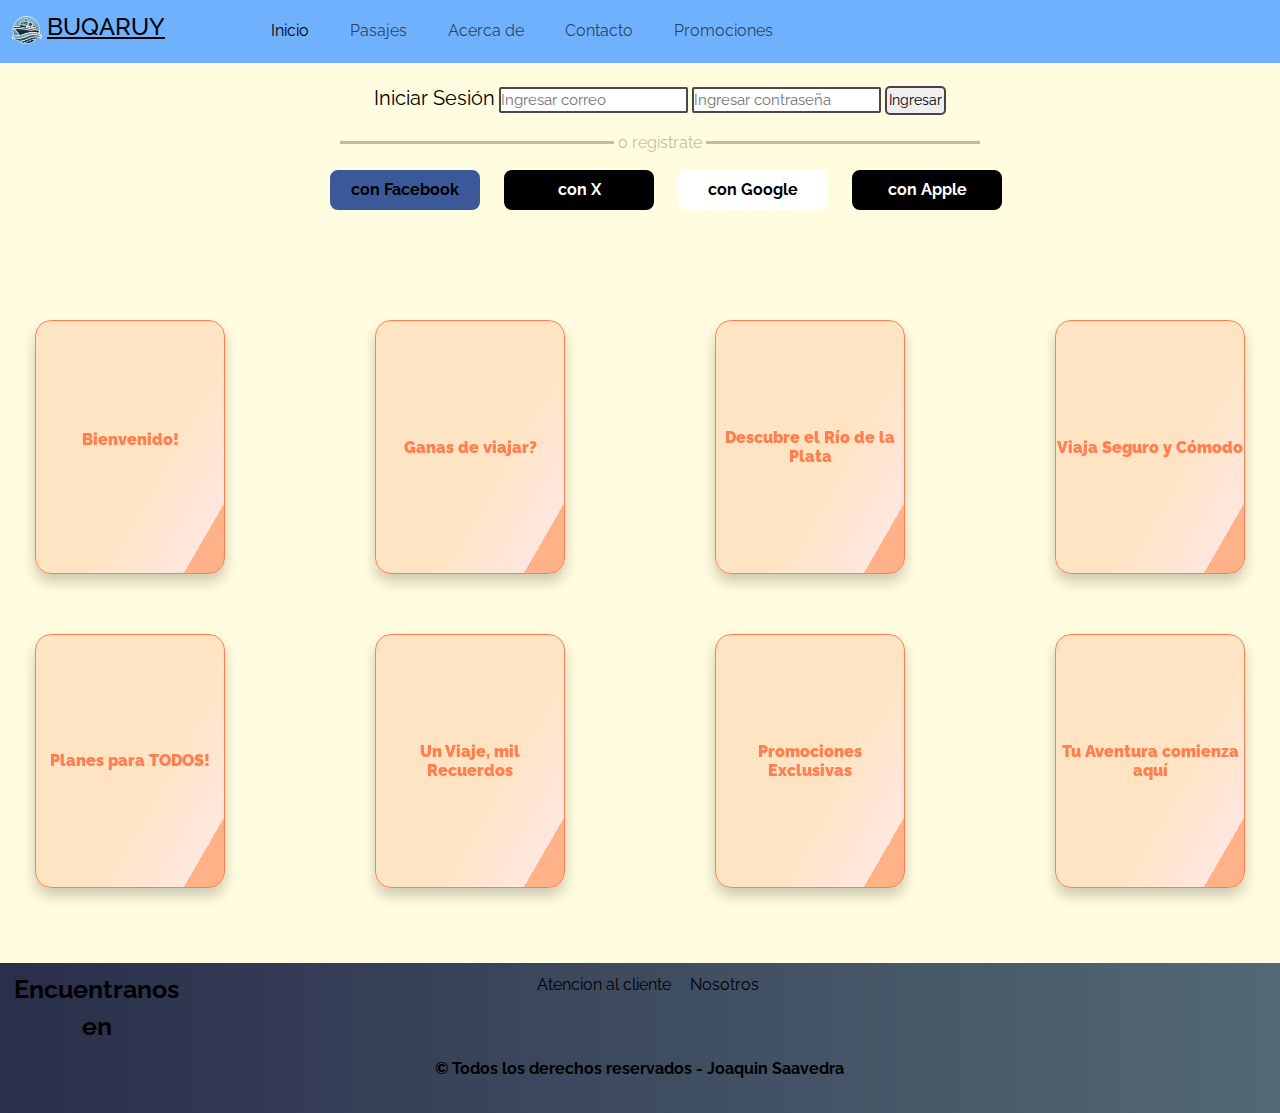
<file: index.html>
<!DOCTYPE html>
<html lang="es">

<head>
    <meta charset="UTF-8">
    <meta name="viewport" content="width=device-width, initial-scale=1.0">
    <meta name="description" content="Disfruta de tus vacaciones con BUQARUY! Pasajes a Uruguay y Argentina a un precio más que accesible!">
    <meta name="keywords" content="Argentina, Uruguay, Buques, Viajes, Pasajes, Montevideo, Colonia, Buenos Aires, Mendoza, Tigre">
    <title>Inicio</title>
    <!--    LIBRERIAS DE BOOTSTRAP CSS  -->
    <link rel="stylesheet" href="https://cdn.jsdelivr.net/npm/bootstrap@5.3.3/dist/css/bootstrap.min.css">
    <!--    LIBRERIAS DE ANIMATE.STYLE    -->
    <link rel="stylesheet" href="https://cdnjs.cloudflare.com/ajax/libs/animate.css/4.1.1/animate.min.css" />
    <!-- Icono de la página -->
    <link rel="shortcut icon" href="../icons/logo.png" type="image/x-icon">

    <!--   Librerias de font-awesome    -->
    <link rel="stylesheet" href="https://cdnjs.cloudflare.com/ajax/libs/font-awesome/6.7.1/css/all.min.css"
        integrity="sha512-5Hs3dF2AEPkpNAR7UiOHba+lRSJNeM2ECkwxUIxC1Q/FLycGTbNapWXB4tP889k5T5Ju8fs4b1P5z/iB4nMfSQ=="
        crossorigin="anonymous" referrerpolicy="no-referrer" />

    <!--  Librerias de GoogleFonts  -->
    <link rel="preconnect" href="https://fonts.googleapis.com">
    <link rel="preconnect" href="https://fonts.gstatic.com" crossorigin>
    <link href="https://fonts.googleapis.com/css2?family=Raleway:ital,wght@0,100..900;1,100..900&display=swap"
        rel="stylesheet">

    <!-- Hoja de estilo propio -->
    <link rel="stylesheet" href="css/style.css">

</head>

<body id="body">
    <header class="navbar navbar-expand-lg" id="header">
        <nav class="container-fluid">
            <a class="navbar-brand" href="index.html">
                <img src="icons/logo.png" alt="Logo Buqaruy" width="30" height="28"
                    class="d-inline-block align-text-top animate__animated animate__rollIn">
                <h1 class="titulo d-inline-block animate__animated animate__rollIn">buqaruy</h1>
            </a>
            <button class="navbar-toggler" type="button" data-bs-toggle="collapse" data-bs-target="#navbarNav"
                aria-controls="navbarNav" aria-expanded="false" aria-label="Toggle navigation">
                <span class="navbar-toggler-icon"></span>
            </button>
            <div class="collapse navbar-collapse justify-content-evenly" id="navbarNav">
                <ul class="navbar-nav">
                    <li class="nav-item d-flex justify-content-center">
                        <a class="nav-link active animate__animated animate__rollIn" aria-current="page"
                            href="index.html">Inicio</a>
                    </li>
                    <li class="nav-item d-flex justify-content-center">
                        <a class="nav-link animate__animated animate__rollIn" href="pages/pasajes.html">Pasajes</a>
                    </li>
                    <li class="nav-item d-flex justify-content-center">
                        <a class="nav-link animate__animated animate__rollIn" href="pages/acercaDe.html">Acerca de</a>
                    </li>
                    <li class="nav-item d-flex justify-content-center">
                        <a class="nav-link animate__animated animate__rollIn" href="pages/contacto.html">Contacto</a>
                    </li>
                    <li class="nav-item d-flex justify-content-center">
                        <a class="nav-link animate__animated animate__rollIn"
                            href="pages/promociones.html">Promociones</a>
                    </li>
                </ul>
            </div>
        </nav>
    </header>

    <main id="mainIndex" class="row">
        <section class="login col-sm-12 col-md-12 col-lg-12">
            <form class="login__form">
                <label for="mail" class="login__form--texto">Iniciar Sesión</label>
                <input type="email" name="mail" placeholder="Ingresar correo" class="login__form--botones">
                <input type="password" name="password" placeholder="Ingresar contraseña" class="login__form--botones">
                <input type="button" value="Ingresar" class="login__form--botones">
            </form>
            <div>
                <hr id="login__form--registrarse">
            </div>
            <nav class="login__redes">
                <ul>
                    <li><a href="https://www.facebook.com/?locale=es_LA" target="_blank"
                            class="login__redes--facebook">con Facebook</a></li>
                    <li><a href="" target="_blank" class="login__redes--x">con X</a></li>
                    <li><a href="" target="_blank" class="login__redes--google">con Google</a></li>
                    <li><a href="" target="_blank" class="login__redes--apple">con Apple</a></li>
                </ul>
            </nav>
        </section>

        
        <section class="contenedor__tarjetasPlegables">
            <section class="tarjetaPlegable">
                <article class="tarjetaPlegable__interior">
                    <div class="tarjetaPlegable__interior--frente">
                        <h2 class="tarjetaPlegable--titulo">Bienvenido!</h2>
                        <p></p>
                    </div>
                    <div class="tarjetaPlegable__interior--despalda">
                        <h2 class="tarjetaPlegable--titulo">Gracias!</h2>
                        <p>Por visitarnos, sigue navegando por nuestro sitio web en el que encontraras maravillosas
                            novedades de <strong>BUQARUY</strong>, nuestra empresa de viajes a traves del Rio Uruguay.</p>
                    </div>
                </article>
            </section>
            <section class="tarjetaPlegable">
                <article class="tarjetaPlegable__interior">
                    <div class="tarjetaPlegable__interior--frente">
                        <h2 class="tarjetaPlegable--titulo">Ganas de viajar?</h2>
                    </div>
                    <div class="tarjetaPlegable__interior--despalda">
                        <h2 class="tarjetaPlegable--titulo">No esperes más!</h2>
                        <p><strong>BUQARUY </strong> te ofrece increibles precios, tarifas super bajas y un excelente
                            servicio en todas las áreas en las cuales nos desenvolvemos.</p>
                    </div>
                </article>
            </section>

            <section class="tarjetaPlegable">
                <article class="tarjetaPlegable__interior">
                    <div class="tarjetaPlegable__interior--frente">
                        <h2 class="tarjetaPlegable--titulo">Descubre el Río de la Plata</h2>
                    </div>
                    <div class="tarjetaPlegable__interior--despalda">
                        <h2 class="tarjetaPlegable--titulo">Un paraíso entre dos países</h2>
                        <p>Explora la belleza del Río de la Plata con nuestra flota de barcos modernos y cómodos.
                            Conecta
                            Uruguay y Argentina de manera única mientras disfrutas de nuestros servicios a bordo y del
                            aire
                            fresco.</p>
                    </div>
                </article>
            </section>

            <section class="tarjetaPlegable">
                <article class="tarjetaPlegable__interior">
                    <div class="tarjetaPlegable__interior--frente">
                        <h2 class="tarjetaPlegable--titulo">Viaja Seguro y Cómodo</h2>
                    </div>
                    <div class="tarjetaPlegable__interior--despalda">
                        <h2 class="tarjetaPlegable--titulo">Confiabilidad garantizada</h2>
                        <p>Nuestros barcos están diseñados para brindarte comodidad, seguridad y puntualidad. Relájate y
                            disfruta del viaje mientras nosotros nos encargamos del resto!</p>
                    </div>
                </article>
            </section>

            <section class="tarjetaPlegable">
                <article class="tarjetaPlegable__interior">
                    <div class="tarjetaPlegable__interior--frente">
                        <h2 class="tarjetaPlegable--titulo">Planes para TODOS!</h2>
                    </div>
                    <div class="tarjetaPlegable__interior--despalda">
                        <h2 class="tarjetaPlegable--titulo">Adaptados a tus necesidades</h2>
                        <p>Ya sea que viajes por turismo, trabajo o con la familia, tenemos el plan ideal para ti.
                            Consulta
                            nuestras opciones personalizadas y viaja sin preocupaciones.</p>
                    </div>
                </article>
            </section>

            <section class="tarjetaPlegable">
                <article class="tarjetaPlegable__interior">
                    <div class="tarjetaPlegable__interior--frente">
                        <h2 class="tarjetaPlegable--titulo">Un Viaje, mil Recuerdos</h2>
                    </div>
                    <div class="tarjetaPlegable__interior--despalda">
                        <h2 class="tarjetaPlegable--titulo">Experiencias Inolvidables</h2>
                        <p>Conecta culturas y paisajes en cada travesía. Haz que cada viaje se convierta en una aventura
                            que
                            recordarás para siempre.</p>
                    </div>
                </article>
            </section>

            <section class="tarjetaPlegable">
                <article class="tarjetaPlegable__interior">
                    <div class="tarjetaPlegable__interior--frente">
                        <h2 class="tarjetaPlegable--titulo">Promociones Exclusivas</h2>
                    </div>
                    <div class="tarjetaPlegable__interior--despalda">
                        <h2 class="tarjetaPlegable--titulo">Ofertas que te encantarán!</h2>
                        <p>Aprovecha descuentos increíbles y promociones especiales para tus próximos viajes. ¡Viajar
                            nunca
                            fue tan accesible!</p>
                    </div>
                </article>
            </section>

            <section class="tarjetaPlegable">
                <article class="tarjetaPlegable__interior">
                    <div class="tarjetaPlegable__interior--frente">
                        <h2 class="tarjetaPlegable--titulo">Tu Aventura comienza aquí</h2>
                    </div>
                    <div class="tarjetaPlegable__interior--despalda">
                        <h2 class="tarjetaPlegable--titulo">¡Haz tu reserva ahora!</h2>
                        <p>No dejes para mañana la oportunidad de vivir una experiencia única. Reserva hoy mismo y
                            prepárate
                            para explorar los mejores lugares de Argentina y Uruguay!</p>
                    </div>
                </article>
            </section>
        </section>



    </main>

    <footer id="footer" class="row">
        <section class="footer__redes col-sm-12 col-md-4 col-lg-2">
            <p>Encuentranos en</p>
            <ul>
                <li><i class="fa-brands fa-facebook-f"></i></li>
                <li><i class="fa-brands fa-instagram"></i></li>
                <li><i class="fa-brands fa-x-twitter"></i></li>
            </ul>
        </section>
        <section class="footer__nav col-sm-12 col-md-4 col-lg-8">
            <nav class="footer__nav--lista">
                <ul>
                    <li><a href="pages/contacto.html">Atencion al cliente</a></li>
                    <li><a href="pages/acercaDe.html">Nosotros</a></li>
                </ul>
            </nav>
            <p class="footer__nav--texto">© Todos los derechos reservados - Joaquin Saavedra</p>
        </section>
        <section class="footer__map col-sm-12 col-md-4 col-lg-2">
            <iframe
                src="https://www.google.com/maps/embed?pb=!1m18!1m12!1m3!1d3289.1152918572257!2d-57.848433703235855!3d-34.47459940359816!2m3!1f0!2f0!3f0!3m2!1i1024!2i768!4f13.1!3m3!1m2!1s0x95a31269389e53d7%3A0xe8d0ecab440aa1aa!2sDepartamento%20de%20Colonia%2C%20Uruguay!5e0!3m2!1ses-419!2sar!4v1733328128760!5m2!1ses-419!2sar"
                width="400" height="300" style="border:0;" allowfullscreen="" loading="lazy"
                referrerpolicy="no-referrer-when-downgrade"></iframe>
        </section>
    </footer>
    <!--    LIBRERIAS DE BOOTSTRAP  JS-->
    <script src="https://cdn.jsdelivr.net/npm/bootstrap@5.3.3/dist/js/bootstrap.bundle.min.js"></script>
</body>


</html>
</file>
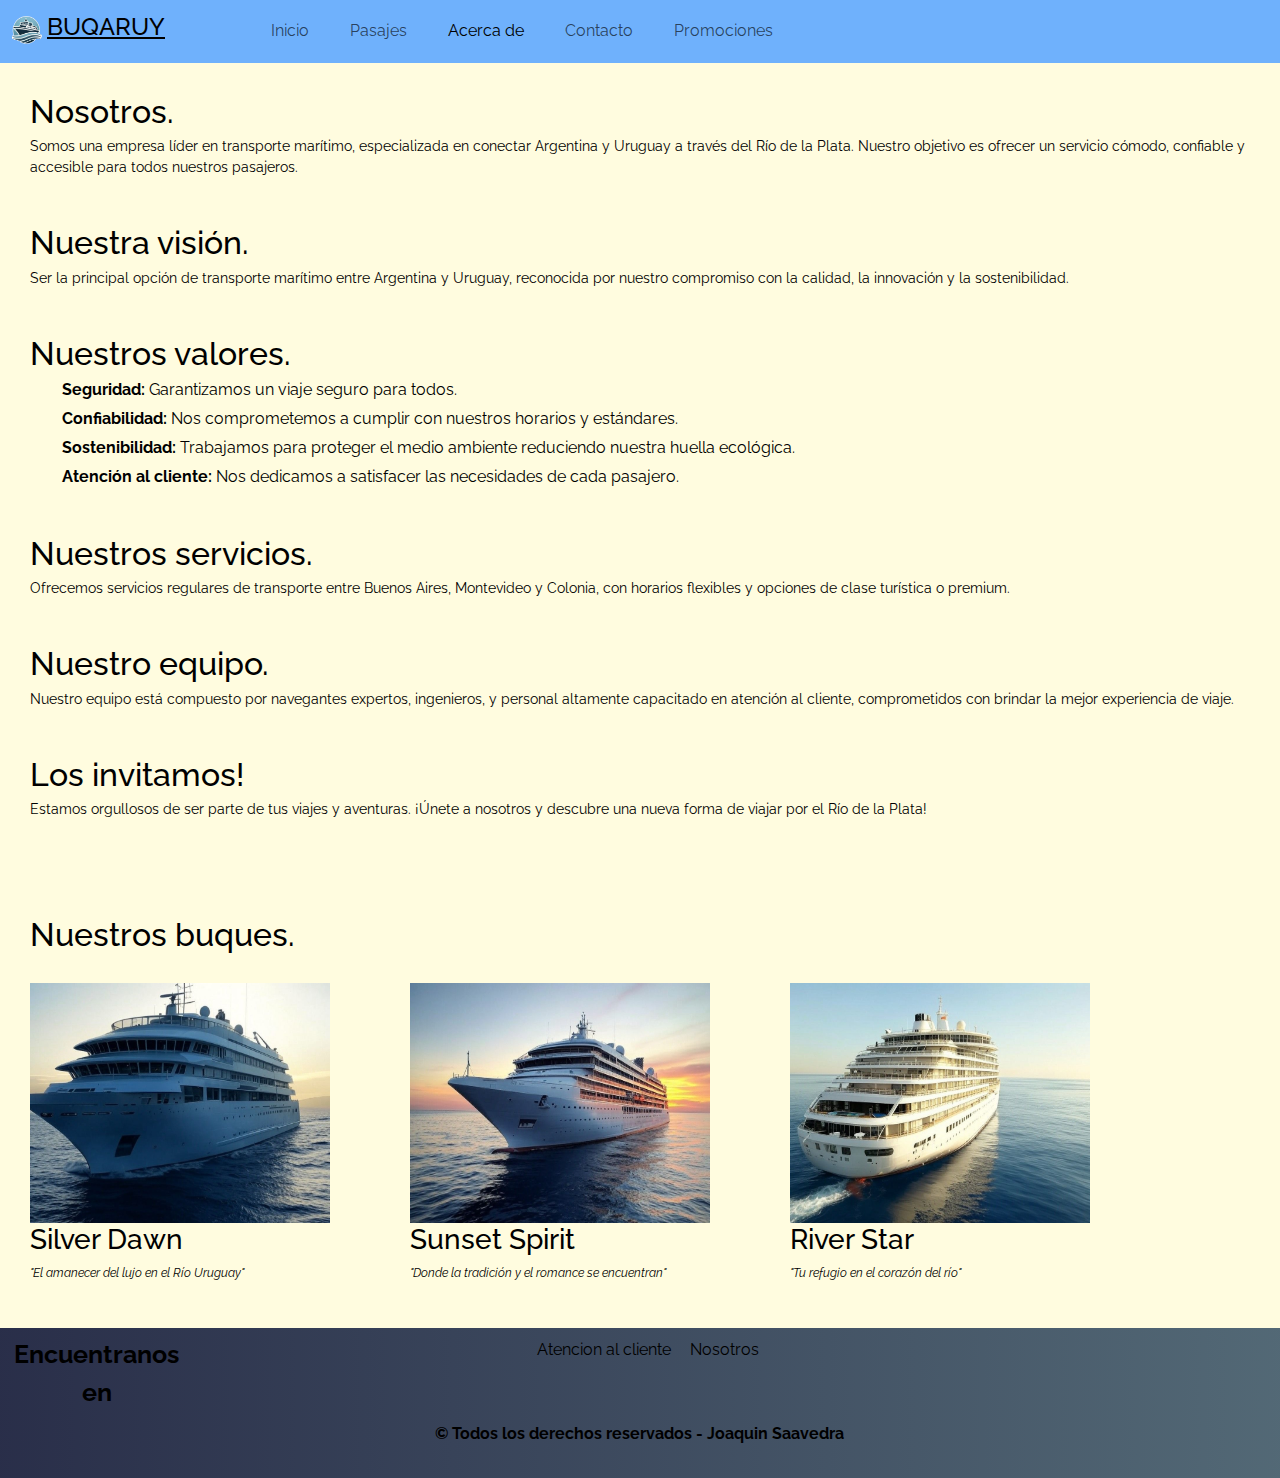
<file: pages/acercaDe.html>
<!DOCTYPE html>
<html lang="es">

<head>
    <meta charset="UTF-8">
    <meta name="viewport" content="width=device-width, initial-scale=1.0">
    <meta name="description" content="BUQARUY, tu mejor compañero de viajes, te quiere contar su Historia!">
    <meta name="keywords" content="Nosotros, Buques, Servicios, Equipo, Visión, Seguridad, Buqaruy">
    <title>Acerca de</title>
    <!--    LIBRERIAS DE BOOTSTRAP CSS  -->
    <link rel="stylesheet" href="https://cdn.jsdelivr.net/npm/bootstrap@5.3.3/dist/css/bootstrap.min.css">
    <!--    LIBRERIAS DE ANIMATE.STYLE    -->
    <link rel="stylesheet" href="https://cdnjs.cloudflare.com/ajax/libs/animate.css/4.1.1/animate.min.css" />

    <!-- Icono de la página -->
    <link rel="shortcut icon" href="../icons/logo.png" type="image/x-icon">

    <!--   Librerias de font-awesome    -->
    <link rel="stylesheet" href="https://cdnjs.cloudflare.com/ajax/libs/font-awesome/6.7.1/css/all.min.css"
        integrity="sha512-5Hs3dF2AEPkpNAR7UiOHba+lRSJNeM2ECkwxUIxC1Q/FLycGTbNapWXB4tP889k5T5Ju8fs4b1P5z/iB4nMfSQ=="
        crossorigin="anonymous" referrerpolicy="no-referrer" />

    <!--  Librerias de GoogleFonts  -->
    <link rel="preconnect" href="https://fonts.googleapis.com">
    <link rel="preconnect" href="https://fonts.gstatic.com" crossorigin>
    <link href="https://fonts.googleapis.com/css2?family=Raleway:ital,wght@0,100..900;1,100..900&display=swap"
        rel="stylesheet">

    <!-- Hoja de estilo propio -->
    <link rel="stylesheet" href="../css/style.css">
</head>

<body id="body">
    <header class="navbar navbar-expand-lg" id="header">
        <nav class="container-fluid">
            <a class="navbar-brand" href="../index.html">
                <img src="../icons/logo.png" alt="Logo Buqaruy" width="30" height="28"
                    class="d-inline-block align-text-top animate__animated animate__rollIn">
                <h1 class="titulo d-inline-block animate__animated animate__rollIn">buqaruy</h1>
            </a>
            <button class="navbar-toggler" type="button" data-bs-toggle="collapse" data-bs-target="#navbarNav"
                aria-controls="navbarNav" aria-expanded="false" aria-label="Toggle navigation">
                <span class="navbar-toggler-icon"></span>
            </button>
            <div class="collapse navbar-collapse justify-content-evenly" id="navbarNav">
                <ul class="navbar-nav">
                    <li class="nav-item d-flex justify-content-center">
                        <a class="nav-link animate__animated animate__rollIn" href="../index.html">Inicio</a>
                    </li>
                    <li class="nav-item d-flex justify-content-center">
                        <a class="nav-link animate__animated animate__rollIn" aria-current="page"
                            href="pasajes.html">Pasajes</a>
                    </li>
                    <li class="nav-item d-flex justify-content-center">
                        <a class="nav-link active animate__animated animate__rollIn" aria-current="page"
                            href="acercaDe.html">Acerca de</a>
                    </li>
                    <li class="nav-item d-flex justify-content-center">
                        <a class="nav-link animate__animated animate__rollIn" href="contacto.html">Contacto</a>
                    </li>
                    <li class="nav-item d-flex justify-content-center">
                        <a class="nav-link animate__animated animate__rollIn" href="promociones.html">Promociones</a>
                    </li>
                </ul>
            </div>
        </nav>
    </header>


    <main id="mainAcercaDe">
        <section class="mainAcercaDe__info">
            <article>
                <h2>Nosotros.</h2>
                <p>Somos una empresa líder en transporte marítimo, especializada en conectar Argentina y Uruguay a
                    través del Río de la Plata. Nuestro objetivo es ofrecer un servicio cómodo, confiable y accesible
                    para todos nuestros pasajeros.</p>
            </article>
        </section>
        <section class="mainAcercaDe__info">
            <article>
                <h2>Nuestra visión.</h2>
                <p>Ser la principal opción de transporte marítimo entre Argentina y Uruguay, reconocida por nuestro
                    compromiso con la calidad, la innovación y la sostenibilidad.</p>
            </article>
        </section>
        <section class="mainAcercaDe__info">
            <article>
                <h2>Nuestros valores.</h2>
                <ul>
                    <li><strong>Seguridad:</strong> Garantizamos un viaje seguro para todos.</li>
                    <li><strong>Confiabilidad:</strong> Nos comprometemos a cumplir con nuestros horarios y estándares.
                    </li>
                    <li><strong>Sostenibilidad:</strong> Trabajamos para proteger el medio ambiente reduciendo nuestra
                        huella ecológica.</li>
                    <li><strong>Atención al cliente:</strong> Nos dedicamos a satisfacer las necesidades de cada
                        pasajero.</li>
                </ul>
            </article>
        </section>
        <section class="mainAcercaDe__info">
            <article>
                <h2>Nuestros servicios.</h2>
                <p>Ofrecemos servicios regulares de transporte entre Buenos Aires, Montevideo y Colonia, con horarios
                    flexibles y opciones de clase turística o premium.</p>
            </article>
        </section>
        <section class="mainAcercaDe__info">
            <article>
                <h2>Nuestro equipo.</h2>
                <p>Nuestro equipo está compuesto por navegantes expertos, ingenieros, y personal altamente capacitado en
                    atención al cliente, comprometidos con brindar la mejor experiencia de viaje.</p>
            </article>
        </section>
        <section class="mainAcercaDe__info">
            <article>
                <h2>Los invitamos!</h2>
                <p>Estamos orgullosos de ser parte de tus viajes y aventuras. ¡Únete a nosotros y descubre una nueva
                    forma de viajar por el Río de la Plata!</p>
            </article>
        </section>
        <h2>Nuestros buques.</h2>
        <section class="mainAcercaDe__info--buques">
            <article>
                <img src="../images/buque1.jpg" alt="">
                <h3>Silver Dawn</h3>
                <p>"El amanecer del lujo en el Río Uruguay"</p>
            </article>
            <article>
                <img src="../images/buque2.jpg" alt="">
                <h3>Sunset Spirit</h3>
                <p>"Donde la tradición y el romance se encuentran"</p>
            </article>
            <article>
                <img src="../images/buque3.jpg" alt="">
                <h3>River Star</h3>
                <p>"Tu refugio en el corazón del río"</p>
            </article>
        </section>

    </main>


    <footer id="footer" class="row">
        <section class="footer__redes col-sm-12 col-md-4 col-lg-2">
            <p>Encuentranos en</p>
            <ul>
                <li><i class="fa-brands fa-facebook-f"></i></li>
                <li><i class="fa-brands fa-instagram"></i></li>
                <li><i class="fa-brands fa-x-twitter"></i></li>
            </ul>
        </section>
        <section class="footer__nav col-sm-12 col-md-4 col-lg-8">
            <nav class="footer__nav--lista">
                <ul>
                    <li><a href="contacto.html">Atencion al cliente</a></li>
                    <li><a href="#">Nosotros</a></li>
                </ul>
            </nav>
            <p class="footer__nav--texto">© Todos los derechos reservados - Joaquin Saavedra</p>
        </section>
        <section class="footer__map col-sm-12 col-md-4 col-lg-2">
            <iframe
                src="https://www.google.com/maps/embed?pb=!1m18!1m12!1m3!1d3289.1152918572257!2d-57.848433703235855!3d-34.47459940359816!2m3!1f0!2f0!3f0!3m2!1i1024!2i768!4f13.1!3m3!1m2!1s0x95a31269389e53d7%3A0xe8d0ecab440aa1aa!2sDepartamento%20de%20Colonia%2C%20Uruguay!5e0!3m2!1ses-419!2sar!4v1733328128760!5m2!1ses-419!2sar"
                width="400" height="300" style="border:0;" allowfullscreen="" loading="lazy"
                referrerpolicy="no-referrer-when-downgrade"></iframe>
        </section>
    </footer>
    <!--    LIBRERIAS DE BOOTSTRAP  JS-->
    <script src="https://cdn.jsdelivr.net/npm/bootstrap@5.3.3/dist/js/bootstrap.bundle.min.js"></script>
</body>


</html>
</file>
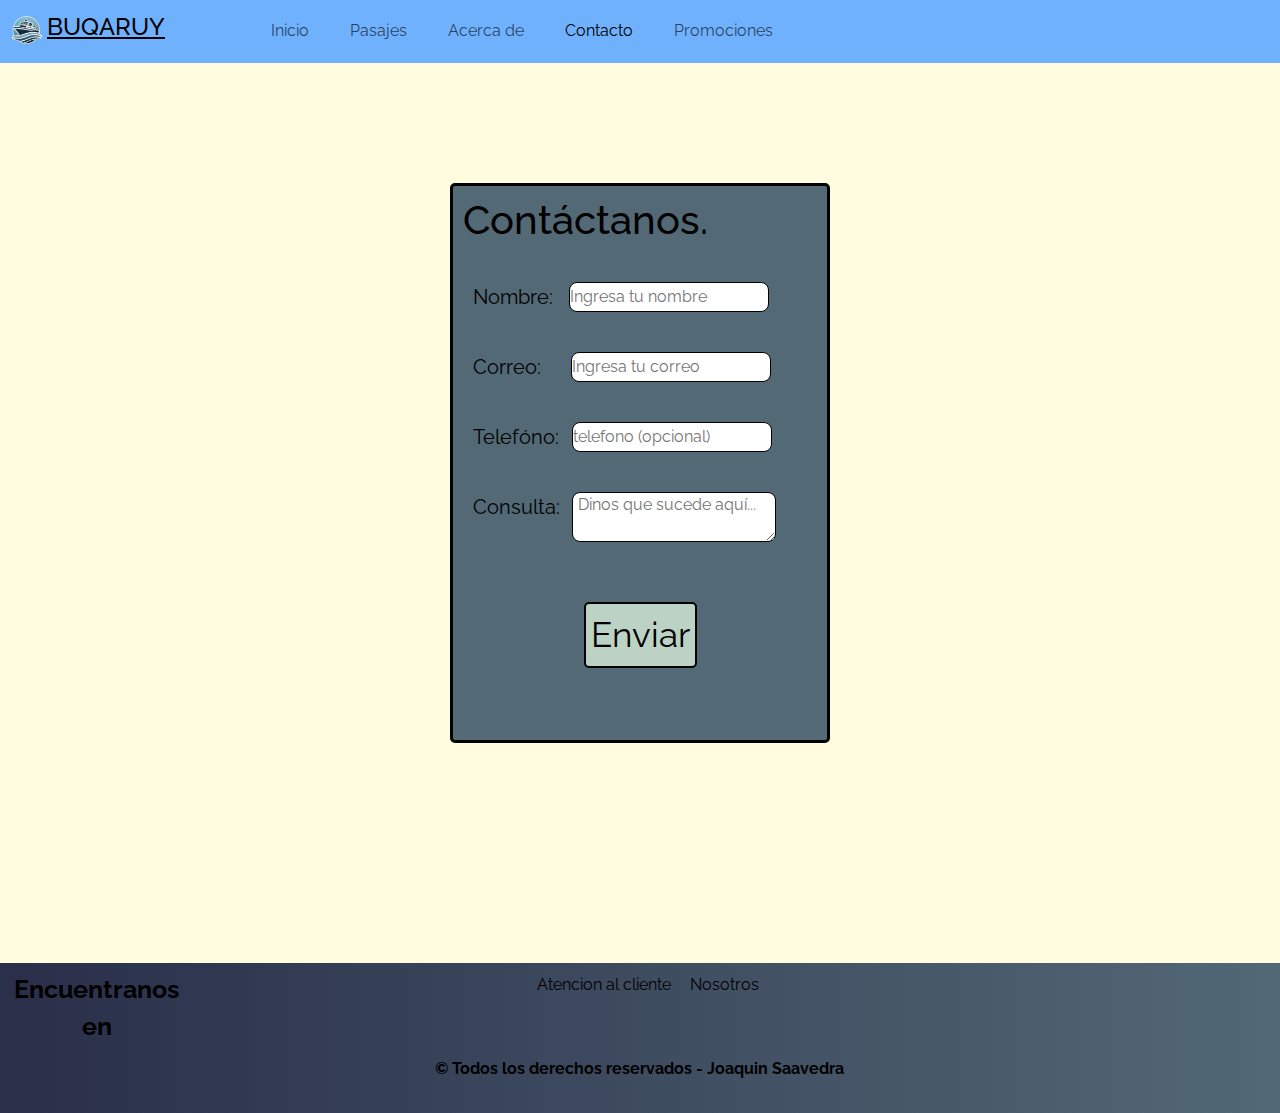
<file: pages/contacto.html>
<!DOCTYPE html>
<html lang="es">

<head>
    <meta charset="UTF-8">
    <meta name="viewport" content="width=device-width, initial-scale=1.0">
    <meta name="description"
        content="Despejá tus dudas en nuestro servicio de Atencion al Cliente de BUQARUY! Cuentanos tus inquietudes y te daremos la mejor solución!">
    <meta name="keywords" content="Cliente, Atencion al Cliente, Ayuda, Contactanos, Buqaruy">
    <title>Contacto</title>
    <!--    LIBRERIAS DE BOOTSTRAP CSS  -->
    <link rel="stylesheet" href="https://cdn.jsdelivr.net/npm/bootstrap@5.3.3/dist/css/bootstrap.min.css">
    <!--    LIBRERIAS DE ANIMATE.STYLE    -->
    <link rel="stylesheet" href="https://cdnjs.cloudflare.com/ajax/libs/animate.css/4.1.1/animate.min.css" />


    <!-- Icono de la página -->
    <link rel="shortcut icon" href="../icons/logo.png" type="image/x-icon">

    <!--   Librerias de font-awesome    -->
    <link rel="stylesheet" href="https://cdnjs.cloudflare.com/ajax/libs/font-awesome/6.7.1/css/all.min.css"
        integrity="sha512-5Hs3dF2AEPkpNAR7UiOHba+lRSJNeM2ECkwxUIxC1Q/FLycGTbNapWXB4tP889k5T5Ju8fs4b1P5z/iB4nMfSQ=="
        crossorigin="anonymous" referrerpolicy="no-referrer" />

    <!--  Librerias de GoogleFonts  -->
    <link rel="preconnect" href="https://fonts.googleapis.com">
    <link rel="preconnect" href="https://fonts.gstatic.com" crossorigin>
    <link href="https://fonts.googleapis.com/css2?family=Raleway:ital,wght@0,100..900;1,100..900&display=swap"
        rel="stylesheet">

    <!-- Hoja de estilo propio -->
    <link rel="stylesheet" href="../css/style.css">
</head>

<body id="body">
    <header class="navbar navbar-expand-lg" id="header">
        <nav class="container-fluid">
            <a class="navbar-brand" href="../index.html">
                <img src="../icons/logo.png" alt="Logo Buqaruy" width="30" height="28"
                    class="d-inline-block align-text-top animate__animated animate__rollIn">
                <h1 class="titulo d-inline-block animate__animated animate__rollIn">buqaruy</h1>
            </a>
            <button class="navbar-toggler" type="button" data-bs-toggle="collapse" data-bs-target="#navbarNav"
                aria-controls="navbarNav" aria-expanded="false" aria-label="Toggle navigation">
                <span class="navbar-toggler-icon"></span>
            </button>
            <div class="collapse navbar-collapse justify-content-evenly" id="navbarNav">
                <ul class="navbar-nav">
                    <li class="nav-item d-flex justify-content-center">
                        <a class="nav-link animate__animated animate__rollIn" href="../index.html">Inicio</a>
                    </li>
                    <li class="nav-item d-flex justify-content-center">
                        <a class="nav-link animate__animated animate__rollIn" aria-current="page"
                            href="pasajes.html">Pasajes</a>
                    </li>
                    <li class="nav-item d-flex justify-content-center">
                        <a class="nav-link animate__animated animate__rollIn" href="acercaDe.html">Acerca de</a>
                    </li>
                    <li class="nav-item d-flex justify-content-center">
                        <a class="nav-link active animate__animated animate__rollIn" aria-current="page"
                            href="contacto.html">Contacto</a>
                    </li>
                    <li class="nav-item d-flex justify-content-center">
                        <a class="nav-link animate__animated animate__rollIn" href="promociones.html">Promociones</a>
                    </li>
                </ul>
            </div>
        </nav>
    </header>

    <main id="mainContacto">
        <form class="mainContacto__formulario">
            <h2>Contáctanos.</h2>
            <div class="mainContacto__formulario--nombre contenedorDatos">
                <label for="txt--nombre">Nombre:</label>
                <input type="text" name="txt--nombre" placeholder="Ingresa tu nombre">
            </div>
            <div class="mainContacto__formulario--correo contenedorDatos">
                <label for="txt--correo">Correo:</label>
                <input type="email" name="txt--correo" placeholder="Ingresa tu correo">
            </div>
            <div class="mainContacto__formulario--telefono contenedorDatos">
                <label for="txt--telefono">Telefóno:</label>
                <input type="text" name="txt--telefono" placeholder="telefono (opcional)">
            </div>
            <div class="mainContacto__formulario--consulta contenedorDatos">
                <label for="txt--consulta">Consulta:</label>
                <textarea name="txt--consulta" placeholder="Dinos que sucede aquí..."></textarea>
            </div>
            <input type="button" value="Enviar" class="mainContacto__formulario--boton">
        </form>


    </main>

    <footer id="footer" class="row">
        <section class="footer__redes col-sm-12 col-md-4 col-lg-2">
            <p>Encuentranos en</p>
            <ul>
                <li><i class="fa-brands fa-facebook-f"></i></li>
                <li><i class="fa-brands fa-instagram"></i></li>
                <li><i class="fa-brands fa-x-twitter"></i></li>
            </ul>
        </section>
        <section class="footer__nav col-sm-12 col-md-4 col-lg-8">
            <nav class="footer__nav--lista">
                <ul>
                    <li><a href="#">Atencion al cliente</a></li>
                    <li><a href="acercaDe.html">Nosotros</a></li>
                </ul>
            </nav>
            <p class="footer__nav--texto">© Todos los derechos reservados - Joaquin Saavedra</p>
        </section>
        <section class="footer__map col-sm-12 col-md-4 col-lg-2">
            <iframe
                src="https://www.google.com/maps/embed?pb=!1m18!1m12!1m3!1d3289.1152918572257!2d-57.848433703235855!3d-34.47459940359816!2m3!1f0!2f0!3f0!3m2!1i1024!2i768!4f13.1!3m3!1m2!1s0x95a31269389e53d7%3A0xe8d0ecab440aa1aa!2sDepartamento%20de%20Colonia%2C%20Uruguay!5e0!3m2!1ses-419!2sar!4v1733328128760!5m2!1ses-419!2sar"
                width="400" height="300" style="border:0;" allowfullscreen="" loading="lazy"
                referrerpolicy="no-referrer-when-downgrade"></iframe>
        </section>
    </footer>
    <!--    LIBRERIAS DE BOOTSTRAP  JS-->
    <script src="https://cdn.jsdelivr.net/npm/bootstrap@5.3.3/dist/js/bootstrap.bundle.min.js"></script>
</body>


</html>
</file>
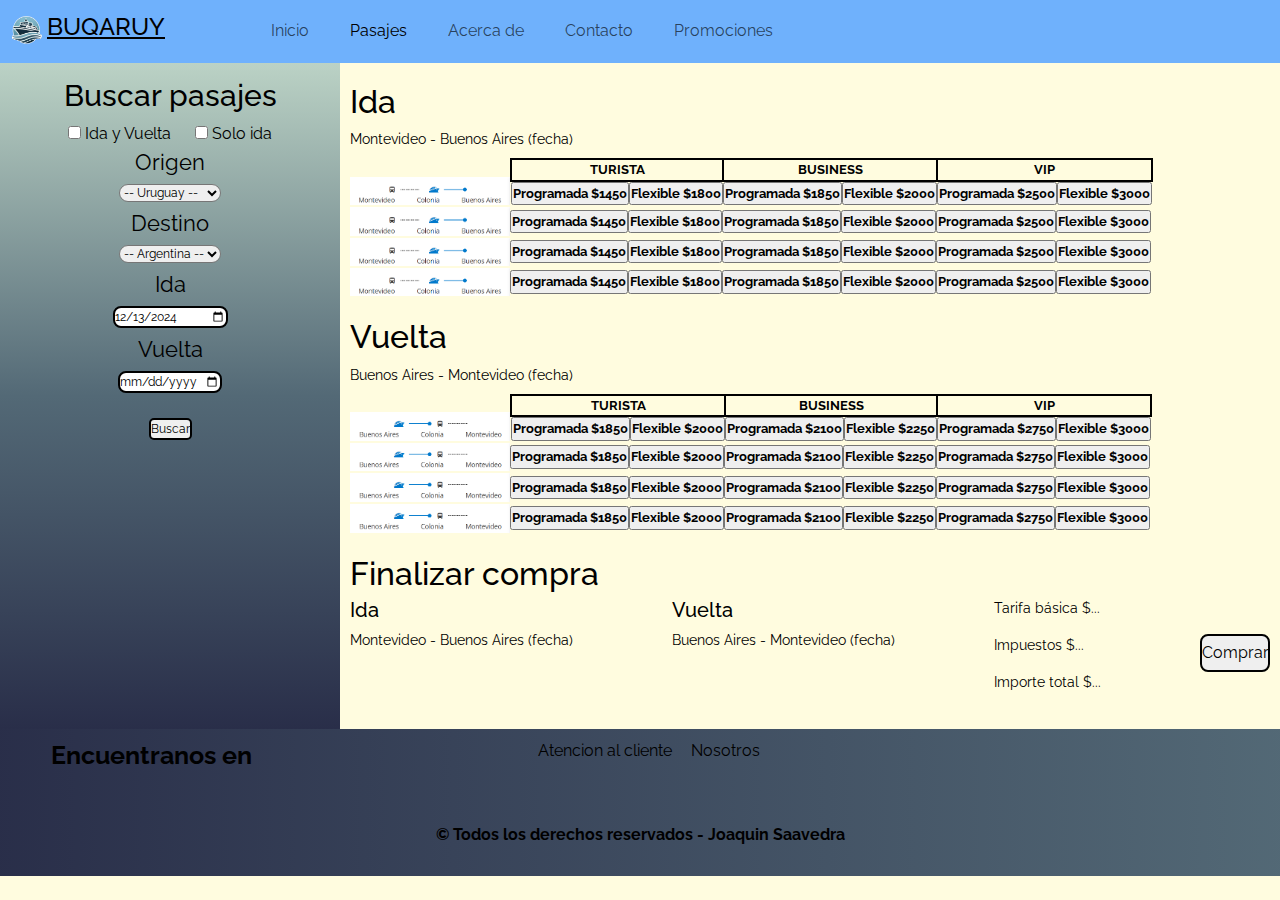
<file: pages/pasajes.html>
<!DOCTYPE html>
<html lang="es">

<head>
    <meta charset="UTF-8">
    <meta name="viewport" content="width=device-width, initial-scale=1.0">
    <meta name="description"
        content="Esta es tu oportunidad única para viajar a Uruguay y Argentina! Disfruta de una aventura en nuestros buques de lujo. Qué esperas?">
    <meta name="keywords"
        content="Pasajes, Uruguay, Argentina, Buenos Aires, Mendoza, Tigre, Buques, Montevideo, Colonia, Buqaruy">
    <title>Pasajes</title>

    <!--    LIBRERIAS DE BOOTSTRAP CSS  -->
    <link rel="stylesheet" href="https://cdn.jsdelivr.net/npm/bootstrap@5.3.3/dist/css/bootstrap.min.css">
    <!--    LIBRERIAS DE ANIMATE.STYLE    -->
    <link rel="stylesheet" href="https://cdnjs.cloudflare.com/ajax/libs/animate.css/4.1.1/animate.min.css" />

    <!-- Icono de la página -->
    <link rel="shortcut icon" href="../icons/logo.png" type="image/x-icon">

    <!--   Librerias de font-awesome    -->
    <link rel="stylesheet" href="https://cdnjs.cloudflare.com/ajax/libs/font-awesome/6.7.1/css/all.min.css"
        integrity="sha512-5Hs3dF2AEPkpNAR7UiOHba+lRSJNeM2ECkwxUIxC1Q/FLycGTbNapWXB4tP889k5T5Ju8fs4b1P5z/iB4nMfSQ=="
        crossorigin="anonymous" referrerpolicy="no-referrer" />

    <!--  Librerias de GoogleFonts  -->
    <link rel="preconnect" href="https://fonts.googleapis.com">
    <link rel="preconnect" href="https://fonts.gstatic.com" crossorigin>
    <link href="https://fonts.googleapis.com/css2?family=Raleway:ital,wght@0,100..900;1,100..900&display=swap"
        rel="stylesheet">

    <!-- Hoja de estilo propio -->
    <link rel="stylesheet" href="../css/style.css">
</head>

<body id="body" class="body__pasajes--grilla">
    <header class="navbar navbar-expand-lg" id="header">
        <nav class="container-fluid">
            <a class="navbar-brand" href="../index.html">
                <img src="../icons/logo.png" alt="Logo Buqaruy" width="30" height="28"
                    class="d-inline-block align-text-top animate__animated animate__rollIn">
                <h1 class="titulo d-inline-block animate__animated animate__rollIn">buqaruy</h1>
            </a>
            <button class="navbar-toggler" type="button" data-bs-toggle="collapse" data-bs-target="#navbarNav"
                aria-controls="navbarNav" aria-expanded="false" aria-label="Toggle navigation">
                <span class="navbar-toggler-icon"></span>
            </button>
            <div class="collapse navbar-collapse justify-content-evenly" id="navbarNav">
                <ul class="navbar-nav">
                    <li class="nav-item d-flex justify-content-center">
                        <a class="nav-link animate__animated animate__rollIn" href="../index.html">Inicio</a>
                    </li>
                    <li class="nav-item d-flex justify-content-center">
                        <a class="nav-link active animate__animated animate__rollIn" aria-current="page"
                            href="pasajes.html">Pasajes</a>
                    </li>
                    <li class="nav-item d-flex justify-content-center">
                        <a class="nav-link animate__animated animate__rollIn" href="acercaDe.html">Acerca de</a>
                    </li>
                    <li class="nav-item d-flex justify-content-center">
                        <a class="nav-link animate__animated animate__rollIn" href="contacto.html">Contacto</a>
                    </li>
                    <li class="nav-item d-flex justify-content-center">
                        <a class="nav-link animate__animated animate__rollIn" href="promociones.html">Promociones</a>
                    </li>
                </ul>
            </div>
        </nav>
    </header>

    <aside id="aside__pasajes">
        <h2>Buscar pasajes</h2>

        <div class="contenedor--checkbox">
            <div>
                <input type="checkbox">
                <label for="idaYvuelta">Ida y Vuelta</label>
            </div>
            <div>
                <input type="checkbox">
                <label for="ida">Solo ida</label>
            </div>
        </div>

        <form>
            <label for="">Origen</label>
            <select name="" id="">
                <option value="">-- Uruguay --</option>
                <option value="montevideo">Montevideo</option>
                <option value="colonia">Colonia</option>
                <option value=""> </option>
                <option value="">-- Argentina --</option>
                <option value="buenosAires">Buenos Aires</option>
                <option value="tigre">Tigre</option>
                <option value="mendoza">Mendoza</option>
            </select>
            <label for="">Destino</label>
            <select name="" id="">
                <option value="">-- Argentina --</option>
                <option value="buenosAires">Buenos Aires</option>
                <option value="tigre">Tigre</option>
                <option value="mendoza">Mendoza</option>
                <option value=""> </option>
                <option value="">-- Uruguay --</option>
                <option value="montevideo">Montevideo</option>
                <option value="colonia">Colonia</option>
            </select>
            <label for="">Ida</label>
            <input type="date" name="" id="" value="2024-12-13" min="2024-12-13">
            <label for="">Vuelta</label>
            <input type="date" name="" id="" max="2025-12-31">
            <input type="button" value="Buscar">
        </form>


    </aside>
    <main id="main__pasajes">

        <section class="seccion__pasajes">
            <h2>Ida</h2>
            <p>Montevideo - Buenos Aires (fecha)</p>
            <article>
                <img class="align-self-end" src="../images/tramo__mont-baires.png"
                    alt="tramo montevideo - buenos aires">
                <table>
                    <tr>
                        <th colspan="2" class="text-center text-uppercase">turista <i
                                class="fa-solid fa-circle-info fa-xs animate__animated animate__wobble"
                                style="color: #000000;"></i></th>
                        <th colspan="2" class="text-center text-uppercase">business <i
                                class="fa-solid fa-circle-info fa-xs animate__animated animate__wobble"
                                style="color: #000000;"></i></th>
                        <th colspan="2" class="text-center text-uppercase">vip <i
                                class="fa-solid fa-circle-info fa-xs animate__animated animate__wobble"
                                style="color: #000000;"></i></th>
                    </tr>
                    <tr>
                        <td><input type="button" value="Programada $1450"></td>
                        <td><input type="button" value="Flexible $1800"></td>
                        <td><input type="button" value="Programada $1850"></td>
                        <td><input type="button" value="Flexible $2000"></td>
                        <td><input type="button" value="Programada $2500"></td>
                        <td><input type="button" value="Flexible $3000"></td>
                    </tr>
                </table>
            </article>
            <article>
                <img src="../images/tramo__mont-baires.png" alt="tramo montevideo - buenos aires">
                <table>
                    <tr>
                        <td><input type="button" value="Programada $1450"></td>
                        <td><input type="button" value="Flexible $1800"></td>
                        <td><input type="button" value="Programada $1850"></td>
                        <td><input type="button" value="Flexible $2000"></td>
                        <td><input type="button" value="Programada $2500"></td>
                        <td><input type="button" value="Flexible $3000"></td>
                    </tr>
                </table>
            </article>
            <article>
                <img src="../images/tramo__mont-baires.png" alt="tramo montevideo - buenos aires">
                <table>
                    <tr>
                        <td><input type="button" value="Programada $1450"></td>
                        <td><input type="button" value="Flexible $1800"></td>
                        <td><input type="button" value="Programada $1850"></td>
                        <td><input type="button" value="Flexible $2000"></td>
                        <td><input type="button" value="Programada $2500"></td>
                        <td><input type="button" value="Flexible $3000"></td>
                    </tr>
                </table>
            </article>
            <article>
                <img src="../images/tramo__mont-baires.png" alt="tramo montevideo - buenos aires">
                <table>
                    <tr>
                        <td><input type="button" value="Programada $1450"></td>
                        <td><input type="button" value="Flexible $1800"></td>
                        <td><input type="button" value="Programada $1850"></td>
                        <td><input type="button" value="Flexible $2000"></td>
                        <td><input type="button" value="Programada $2500"></td>
                        <td><input type="button" value="Flexible $3000"></td>
                    </tr>
                </table>
            </article>
        </section>
        <section class="seccion__pasajes">
            <h2>Vuelta</h2>
            <p>Buenos Aires - Montevideo (fecha)</p>
            <article>
                <img class="align-self-end" src="../images/tramo__baires-mont.png" alt="">
                <table>
                    <tr>
                        <th colspan="2" class="text-center text-uppercase">turista <i
                                class="fa-solid fa-circle-info fa-xs animate__animated animate__wobble"
                                style="color: #000000;"></i></th>
                        <th colspan="2" class="text-center text-uppercase">business <i
                                class="fa-solid fa-circle-info fa-xs animate__animated animate__wobble"
                                style="color: #000000;"></i></th>
                        <th colspan="2" class="text-center text-uppercase">vip <i
                                class="fa-solid fa-circle-info fa-xs animate__animated animate__wobble"
                                style="color: #000000;"></i></th>
                    </tr>
                    <tr>
                        <td><input type="button" value="Programada $1850"></td>
                        <td><input type="button" value="Flexible $2000"></td>
                        <td><input type="button" value="Programada $2100"></td>
                        <td><input type="button" value="Flexible $2250"></td>
                        <td><input type="button" value="Programada $2750"></td>
                        <td><input type="button" value="Flexible $3000"></td>
                    </tr>
                </table>
            </article>
            <article>
                <img src="../images/tramo__baires-mont.png" alt="">
                <table>
                    <tr>
                        <td><input type="button" value="Programada $1850"></td>
                        <td><input type="button" value="Flexible $2000"></td>
                        <td><input type="button" value="Programada $2100"></td>
                        <td><input type="button" value="Flexible $2250"></td>
                        <td><input type="button" value="Programada $2750"></td>
                        <td><input type="button" value="Flexible $3000"></td>
                    </tr>
                </table>
            </article>
            <article>
                <img src="../images/tramo__baires-mont.png" alt="">
                <table>
                    <tr>
                        <td><input type="button" value="Programada $1850"></td>
                        <td><input type="button" value="Flexible $2000"></td>
                        <td><input type="button" value="Programada $2100"></td>
                        <td><input type="button" value="Flexible $2250"></td>
                        <td><input type="button" value="Programada $2750"></td>
                        <td><input type="button" value="Flexible $3000"></td>
                    </tr>
                </table>
            </article>
            <article>
                <img src="../images/tramo__baires-mont.png" alt="">
                <table>
                    <tr>
                        <td><input type="button" value="Programada $1850"></td>
                        <td><input type="button" value="Flexible $2000"></td>
                        <td><input type="button" value="Programada $2100"></td>
                        <td><input type="button" value="Flexible $2250"></td>
                        <td><input type="button" value="Programada $2750"></td>
                        <td><input type="button" value="Flexible $3000"></td>
                    </tr>
                </table>
            </article>
        </section>
        <h2>Finalizar compra</h2>
        <section class="seccion__pasajes--compra col-sm-12 col-md-12 col-lg-12">
            <div>
                <h3>Ida</h3>
                <p>Montevideo - Buenos Aires (fecha)</p>
            </div>
            <div>
                <h3>Vuelta</h3>
                <p>Buenos Aires - Montevideo (fecha)</p>
            </div>
            <div>
                <p>Tarifa básica $...</p>
                <p>Impuestos $...</p>
                <p>Importe total $...</p>
            </div>
            <input type="button" value="Comprar">
        </section>




    </main>


    <footer id="footer" class="row">
        <section class="footer__redes col-sm-12 col-md-4 col-lg-3">
            <p>Encuentranos en</p>
            <ul>
                <li><i class="fa-brands fa-facebook-f"></i></li>
                <li><i class="fa-brands fa-instagram"></i></li>
                <li><i class="fa-brands fa-x-twitter"></i></li>
            </ul>
        </section>
        <section class="footer__nav col-sm-12 col-md-4 col-lg-6">
            <nav class="footer__nav--lista">
                <ul>
                    <li><a href="contacto.html">Atencion al cliente</a></li>
                    <li><a href="acercaDe.html">Nosotros</a></li>
                </ul>
            </nav>
            <p class="footer__nav--texto">© Todos los derechos reservados - Joaquin Saavedra</p>
        </section>
        <section class="footer__map col-sm-12 col-md-4 col-lg-3">
            <iframe
                src="https://www.google.com/maps/embed?pb=!1m18!1m12!1m3!1d3289.1152918572257!2d-57.848433703235855!3d-34.47459940359816!2m3!1f0!2f0!3f0!3m2!1i1024!2i768!4f13.1!3m3!1m2!1s0x95a31269389e53d7%3A0xe8d0ecab440aa1aa!2sDepartamento%20de%20Colonia%2C%20Uruguay!5e0!3m2!1ses-419!2sar!4v1733328128760!5m2!1ses-419!2sar"
                width="400" height="300" style="border:0;" allowfullscreen="" loading="lazy"
                referrerpolicy="no-referrer-when-downgrade"></iframe>
        </section>
    </footer>
    <!--    LIBRERIAS DE BOOTSTRAP  JS-->
    <script src="https://cdn.jsdelivr.net/npm/bootstrap@5.3.3/dist/js/bootstrap.bundle.min.js"></script>
</body>


</html>
</file>
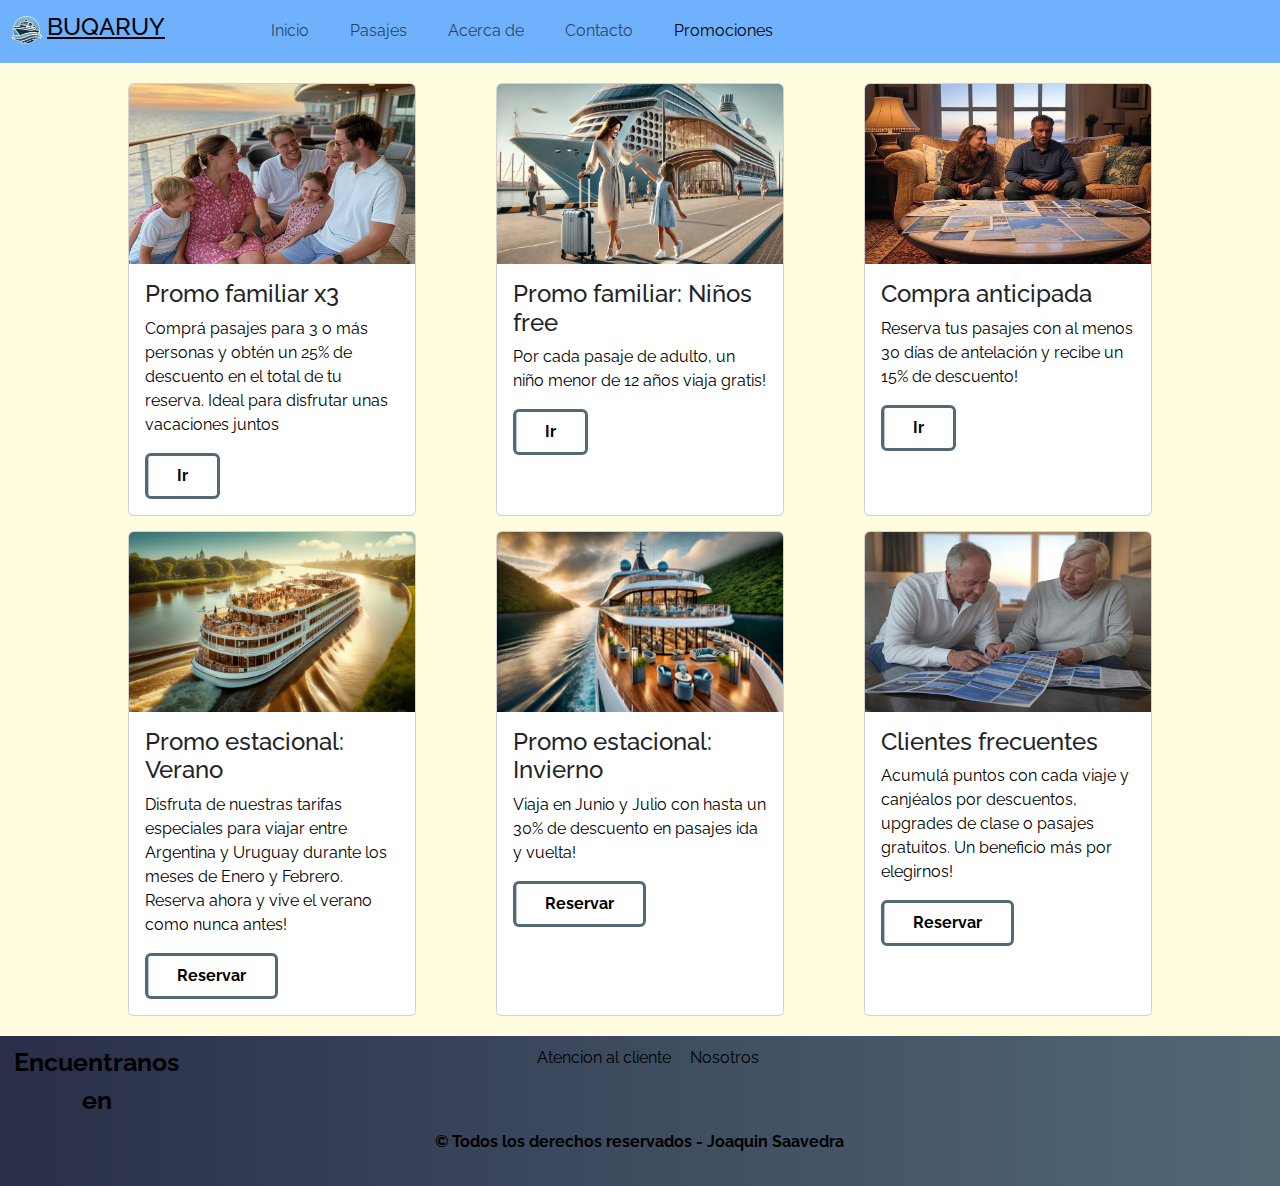
<file: pages/promociones.html>
<!DOCTYPE html>
<html lang="es">

<head>
  <meta charset="UTF-8">
  <meta name="viewport" content="width=device-width, initial-scale=1.0">
  <meta name="description" content="Aquí en BUQARUY tenemos las mejores promociones para vos y tu familia!">
  <meta name="keywords" content="Promos, Ofertas, Descuentos, Pasajes, Buqaruy">
  <title>Promociones</title>
  <!--    LIBRERIAS BOOTSTRAP     -->
  <link rel="stylesheet" href="https://cdn.jsdelivr.net/npm/bootstrap@5.3.3/dist/css/bootstrap.min.css">
  <!--    LIBRERIAS DE ANIMATE.STYLE    -->
  <link rel="stylesheet" href="https://cdnjs.cloudflare.com/ajax/libs/animate.css/4.1.1/animate.min.css" />
  <!-- Icono de la página -->
  <link rel="shortcut icon" href="../icons/logo.png" type="image/x-icon">

  <!--   Librerias de font-awesome    -->
  <link rel="stylesheet" href="https://cdnjs.cloudflare.com/ajax/libs/font-awesome/6.7.1/css/all.min.css"
    integrity="sha512-5Hs3dF2AEPkpNAR7UiOHba+lRSJNeM2ECkwxUIxC1Q/FLycGTbNapWXB4tP889k5T5Ju8fs4b1P5z/iB4nMfSQ=="
    crossorigin="anonymous" referrerpolicy="no-referrer" />

  <!--  Librerias de GoogleFonts  -->
  <link rel="preconnect" href="https://fonts.googleapis.com">
  <link rel="preconnect" href="https://fonts.gstatic.com" crossorigin>
  <link href="https://fonts.googleapis.com/css2?family=Raleway:ital,wght@0,100..900;1,100..900&display=swap"
    rel="stylesheet">

  <!-- Hoja de estilo propio -->
  <link rel="stylesheet" href="../css/style.css">
</head>

<body id="body">
  <header class="navbar navbar-expand-lg" id="header">
    <nav class="container-fluid">
      <a class="navbar-brand" href="../index.html">
        <img src="../icons/logo.png" alt="Logo Buqaruy" width="30" height="28"
          class="d-inline-block align-text-top animate__animated animate__rollIn">
        <h1 class="titulo d-inline-block animate__animated animate__rollIn">buqaruy</h1>
      </a>
      <button class="navbar-toggler" type="button" data-bs-toggle="collapse" data-bs-target="#navbarNav"
        aria-controls="navbarNav" aria-expanded="false" aria-label="Toggle navigation">
        <span class="navbar-toggler-icon"></span>
      </button>
      <div class="collapse navbar-collapse justify-content-evenly" id="navbarNav">
        <ul class="navbar-nav">
          <li class="nav-item d-flex justify-content-center">
            <a class="nav-link animate__animated animate__rollIn" href="../index.html">Inicio</a>
          </li>
          <li class="nav-item d-flex justify-content-center">
            <a class="nav-link animate__animated animate__rollIn" aria-current="page" href="pasajes.html">Pasajes</a>
          </li>
          <li class="nav-item d-flex justify-content-center">
            <a class="nav-link animate__animated animate__rollIn" href="acercaDe.html">Acerca de</a>
          </li>
          <li class="nav-item d-flex justify-content-center">
            <a class="nav-link animate__animated animate__rollIn" href="contacto.html">Contacto</a>
          </li>
          <li class="nav-item d-flex justify-content-center">
            <a class="nav-link active animate__animated animate__rollIn" aria-current="page"
              href="promociones.html">Promociones</a>
          </li>
        </ul>
      </div>
    </nav>
  </header>

  <main id="main__promociones">
    <section class="promociones">
      <section class="card" style="width: 18rem;">
        <img src="../images/familiar.jpg" class="card-img-top"
          alt="foto de una familia disfrutando del viaje en Buqaruy">
        <article class="card-body">
          <h4>Promo familiar x3</h4>
          <p>Comprá pasajes para 3 o más personas y obtén un 25% de descuento en el total de tu reserva. Ideal para
            disfrutar unas vacaciones juntos</p>
          <a href="pasajes.html" class="btn btn-primary">Ir</a>
        </article>
      </section>

      <section class="card" style="width: 18rem;">
        <img src="../images/niñosFree.webp" class="card-img-top"
          alt="foto de una familia disfrutando del viaje en Buqaruy">
        <article class="card-body">
          <h4>Promo familiar: Niños free</h4>
          <p>Por cada pasaje de adulto, un niño menor de 12 años viaja gratis!</p>
          <a href="pasajes.html" class="btn btn-primary">Ir</a>
        </article>
      </section>

      <section class="card" style="width: 18rem;">
        <img src="../images/anticipado.jpg" class="card-img-top"
          alt="foto de una familia organizando un viaje anticipado">
        <article class="card-body">
          <h4>Compra anticipada</h4>
          <p>Reserva tus pasajes con al menos 30 días de antelación y recibe un 15% de descuento!</p>
          <a href="pasajes.html" class="btn btn-primary">Ir</a>
        </article>
      </section>

      <section class="card" style="width: 18rem;">
        <img src="../images/promoVerano.png" class="card-img-top"
          alt="foto de uno de los buques de buqaruy atravesando la ciudad en un día caluroso">
        <article class="card-body">
          <h4>Promo estacional: Verano</h4>
          <p>Disfruta de nuestras tarifas especiales para viajar entre Argentina y Uruguay durante los meses de Enero y
            Febrero. Reserva ahora y vive el verano como nunca antes!</p>
          <a href="pasajes.html" class="btn btn-primary">Reservar</a>
        </article>
      </section>

      <section class="card" style="width: 18rem;">
        <img src="../images/promoInvierno.png" class="card-img-top"
          alt="foto de uno de los buques de buqaruy atravesando el Rio de la Plata en una tarde nublada">
        <article class="card-body">
          <h4>Promo estacional: Invierno</h4>
          <p>Viaja en Junio y Julio con hasta un 30% de descuento en pasajes ida y vuelta!</p>
          <a href="pasajes.html" class="btn btn-primary">Reservar</a>
        </article>
      </section>

      <section class="card" style="width: 18rem;">
        <img src="../images/clientesFrecuentes.jpg" class="card-img-top"
          alt="Foto de una familia feliz planeando uno de sus tantos viajes por Buqaruy">
        <article class="card-body">
          <h4>Clientes frecuentes</h4>
          <p>Acumulá puntos con cada viaje y canjéalos por descuentos, upgrades de clase o pasajes gratuitos. Un
            beneficio
            más por elegirnos!</p>
          <a href="pasajes.html" class="btn btn-primary">Reservar</a>
        </article>
      </section>

    </section>
  </main>


  <footer id="footer" class="row">
    <section class="footer__redes col-sm-12 col-md-4 col-lg-2">
      <p>Encuentranos en</p>
      <ul>
        <li><i class="fa-brands fa-facebook-f"></i></li>
        <li><i class="fa-brands fa-instagram"></i></li>
        <li><i class="fa-brands fa-x-twitter"></i></li>
      </ul>
    </section>
    <section class="footer__nav col-sm-12 col-md-4 col-lg-8">
      <nav class="footer__nav--lista">
        <ul>
          <li><a href="contacto.html">Atencion al cliente</a></li>
          <li><a href="acercaDe.html">Nosotros</a></li>
        </ul>
      </nav>
      <p class="footer__nav--texto">© Todos los derechos reservados - Joaquin Saavedra</p>
    </section>
    <section class="footer__map col-sm-12 col-md-4 col-lg-2">
      <iframe
        src="https://www.google.com/maps/embed?pb=!1m18!1m12!1m3!1d3289.1152918572257!2d-57.848433703235855!3d-34.47459940359816!2m3!1f0!2f0!3f0!3m2!1i1024!2i768!4f13.1!3m3!1m2!1s0x95a31269389e53d7%3A0xe8d0ecab440aa1aa!2sDepartamento%20de%20Colonia%2C%20Uruguay!5e0!3m2!1ses-419!2sar!4v1733328128760!5m2!1ses-419!2sar"
        width="400" height="300" style="border:0;" allowfullscreen="" loading="lazy"
        referrerpolicy="no-referrer-when-downgrade"></iframe>
    </section>
  </footer>
  <script src="https://cdn.jsdelivr.net/npm/bootstrap@5.3.3/dist/js/bootstrap.bundle.min.js"></script>
</body>


</html>
</file>
<file: css/style.css>
/*  RESETEOS Y PERSONALIZACIONES*/
* {
  margin: 0;
  padding: 0;
  font-family: "Raleway";
  color: black;
}

li {
  list-style: none;
}

a {
  text-decoration: none;
}

table {
  max-width: 100%;
  overflow-x: auto;
}

/*ESTILO BODY*/
#body {
  background-color: #FFFCDF;
  overflow-x: hidden;
}

/*ESTILOS HEADER*/
#header {
  grid-area: header;
  background-color: #6FB1FC;
}

.titulo {
  text-transform: uppercase;
  font-size: larger;
  text-decoration: underline;
}

.navbar-nav {
  margin-right: 380px;
}

.nav-item {
  padding-right: 25px;
}

.nav-item:hover {
  text-decoration: underline;
}

/*ESTILOS MAIN DEL INDEX*/
#mainIndex {
  min-height: 100vh;
  text-align: center;
  margin-bottom: auto;
}

.login {
  margin: 0 20px 0 20px;
}

.login__form {
  margin-top: 20px;
}

.login__form--texto {
  font-size: 20px;
}

.login__form--botones {
  font-size: 15px;
  border-radius: 2px;
  border: 2px solid rgba(0, 0, 0, 0.715);
}

.login__form--botones:last-child {
  font-size: 14px;
  padding: 2px;
  border-radius: 5px;
  border: 2px solid rgba(0, 0, 0, 0.715);
}

.login__redes ul li {
  display: inline-block;
  width: 150px;
  margin: 8px 20px 0 0;
  border-radius: 8px;
}

.login__redes ul li:first-child {
  padding: 5px;
  background-color: #3b5998;
  border: solid #3b5998;
}

.login__redes ul li:nth-child(2),
.login__redes ul li:nth-child(4) {
  padding: 5px;
  background-color: black;
  border: solid black;
}

.login__redes ul li:nth-child(3) {
  padding: 5px;
  background-color: white;
  border: solid white;
}

.login__redes--facebook,
.login__redes--google {
  color: black;
  font-weight: bold;
}

.login__redes--x,
.login__redes--apple {
  color: white;
  font-weight: bold;
}

/*      Estilo el hr    */
.login div {
  margin-top: 10px;
  display: flex;
  justify-content: center;
}

#login__form--registrarse {
  border: none;
  border-top: 3px solid black;
  color: black;
  overflow: visible;
  height: 5px;
  width: 50%;
}

hr::after {
  color: black;
  background: #FFFCDF;
  content: "o registrate";
  padding: 0 4px;
  position: relative;
  top: -13px;
}

/*  Estilo el contenedor de las tarjetas plegables  */
.contenedor__tarjetasPlegables {
  display: flex;
  flex-wrap: wrap;
  justify-content: center;
  gap: 15px 150px;
  margin: 5px 0 30px 0;
}

/*  Estilo las tarjetas plegables   */
/* From Uiverse.io by joe-watson-sbf */
.tarjetaPlegable {
  background-color: transparent;
  width: 190px;
  height: 254px;
  perspective: 1000px;
  font-family: sans-serif;
}

.tarjetaPlegable--titulo {
  font-size: 1em;
  font-weight: 900;
  text-align: center;
  margin: 0;
}

.tarjetaPlegable__interior {
  position: relative;
  width: 100%;
  height: 100%;
  text-align: center;
  transition: transform 0.8s;
  transform-style: preserve-3d;
}

.tarjetaPlegable:hover .tarjetaPlegable__interior {
  transform: rotateY(180deg);
}

.tarjetaPlegable__interior--frente,
.tarjetaPlegable__interior--despalda {
  box-shadow: 0 8px 14px 0 rgba(0, 0, 0, 0.2);
  position: absolute;
  display: flex;
  flex-direction: column;
  justify-content: center;
  width: 100%;
  height: 100%;
  -webkit-backface-visibility: hidden;
  backface-visibility: hidden;
  border: 1px solid coral;
  border-radius: 1rem;
}

.tarjetaPlegable__interior--frente {
  background: linear-gradient(120deg, bisque 60%, rgb(255, 231, 222) 88%, rgb(255, 211, 195) 40%, rgba(255, 127, 80, 0.603) 48%);
  color: coral;
}

.tarjetaPlegable__interior--despalda {
  background: linear-gradient(120deg, rgb(255, 174, 145) 30%, coral 88%, bisque 40%, rgb(255, 185, 160) 78%);
  color: black;
  transform: rotateY(180deg);
}

.tarjetaPlegable__interior--despalda p {
  font-weight: bold;
  font-size: small;
  font-family: "Raleway";
}

/*ESTILOS PAGE PASAJES*/
/*ARTICULO GRILLAS A LA PAGE PASAJES*/
.body__pasajes--grilla {
  display: grid;
  grid-template-areas: "header     header" "aside      main" "aside      main" "aside      main" "footer     footer";
  grid-template-columns: 400px 1fr;
  grid-template-rows: auto 1fr 1fr 1fr auto;
}

#aside__pasajes {
  grid-area: aside;
  text-align: center;
  /*BACKGROUND FROM UIGRADIENTS.COM*/
  background: #BBD2C5; /* fallback for old browsers */
  background: -webkit-linear-gradient(to top, #292E49, #536976, #BBD2C5); /* Chrome 10-25, Safari 5.1-6 */
  background: linear-gradient(to top, #292E49, #536976, #BBD2C5); /* W3C, IE 10+/ Edge, Firefox 16+, Chrome 26+, Opera 12+, Safari 7+ */
}

#aside__pasajes h2 {
  font-size: 30px;
  padding-top: 15px;
}

.contenedor--checkbox {
  display: flex;
}

#aside__pasajes form {
  display: flex;
  flex-direction: column;
  align-items: center;
  row-gap: 5px;
  font-size: 22px;
}

#aside__pasajes form select {
  font-size: 18px;
  border-radius: 10px;
}

#aside__pasajes form input {
  font-size: 15px;
  border: 2px black solid;
  border-radius: 8px;
}

#aside__pasajes form input:last-child {
  font-size: 25px;
  margin-top: 20px;
  border: 2px black solid;
  border-radius: 5px;
}

#aside__pasajes form input:last-child:hover {
  /*BACKGROUND FROM UIGRADIENTS.COM*/
  background: #BBD2C5; /* fallback for old browsers */
  background: -webkit-linear-gradient(to top, #292E49, #536976, #BBD2C5); /* Chrome 10-25, Safari 5.1-6 */
  background: linear-gradient(to top, #292E49, #536976, #BBD2C5); /* W3C, IE 10+/ Edge, Firefox 16+, Chrome 26+, Opera 12+, Safari 7+ */
}

#main__pasajes {
  grid-area: main;
}

.seccion__pasajes {
  margin: 20px auto 20px 10px;
}

.seccion__pasajes article {
  display: flex;
}

.seccion__pasajes p {
  font-size: 14px;
  margin-bottom: 8px;
}

.seccion__pasajes img {
  width: 160px;
  height: 50%;
  margin-bottom: 2px;
}

.seccion__pasajes article table th {
  border: 2px black solid;
}

.seccion__pasajes table td {
  height: 100%;
  width: 100%;
}

.seccion__pasajes table {
  margin-bottom: 2px;
}

.seccion__pasajes table td input {
  font-weight: 700;
}

.seccion__pasajes table td input:hover {
  /*BACKGROUND FROM UIGRADIENTS.COM*/
  background: #BBD2C5; /* fallback for old browsers */
  background: -webkit-linear-gradient(to top, #292E49, #536976, #BBD2C5); /* Chrome 10-25, Safari 5.1-6 */
  background: linear-gradient(to top, #292E49, #536976, #BBD2C5); /* W3C, IE 10+/ Edge, Firefox 16+, Chrome 26+, Opera 12+, Safari 7+ */
}

.seccion__pasajes--compra {
  margin: auto 0px 20px 10px;
  display: flex;
  justify-content: space-between;
}

.seccion__pasajes--compra div h3 {
  font-size: 20px;
}

.seccion__pasajes--compra div p {
  font-size: 14px;
}

#main__pasajes h2:nth-child(3) {
  margin: 5px 0 5px 10px;
}

.seccion__pasajes--compra input {
  margin-right: 20px;
  width: 70px;
  height: 38px;
  border: 2px solid black;
  border-radius: 8px;
  align-self: center;
}

.seccion__pasajes--compra input:hover {
  /*BACKGROUND FROM UIGRADIENTS.COM*/
  background: #BBD2C5; /* fallback for old browsers */
  background: -webkit-linear-gradient(to top, #292E49, #536976, #BBD2C5); /* Chrome 10-25, Safari 5.1-6 */
  background: linear-gradient(to top, #292E49, #536976, #BBD2C5); /* W3C, IE 10+/ Edge, Firefox 16+, Chrome 26+, Opera 12+, Safari 7+ */
}

/*  ESTILOS PAGE ACERCA DE*/
#mainAcercaDe {
  display: flex;
  flex-direction: column;
  /*margin: 30px 200px 30px 200px;*/
  margin: 0;
  padding: 30px;
}

#mainAcercaDe li {
  content: "";
}

.mainAcercaDe__info--buques {
  display: flex;
  flex-wrap: wrap;
  column-gap: 80px;
}

.mainAcercaDe__info {
  margin-bottom: 30px;
}

.mainAcercaDe__info h2 {
  margin-bottom: 5px;
}

.mainAcercaDe__info p {
  font-size: 14px;
}

.mainAcercaDe__info ul li {
  margin-bottom: 5px;
}

.mainAcercaDe__info:nth-child(6) {
  margin-bottom: 80px;
}

.mainAcercaDe__info--buques img {
  margin-top: 20px;
  width: 300px;
  height: 240px;
}

.mainAcercaDe__info--buques img:hover {
  box-shadow: 0 6px 10px 0 rgba(0, 0, 0, 0.787);
  transition: 1s;
}

.mainAcercaDe__info--buques p {
  margin-top: 5px;
  font-size: 12px;
  font-style: italic;
}

/*ESTILOS MAIN DEL CONTACTO*/
#mainContacto {
  height: 100vh;
  padding: 120px 0px;
  text-align: center;
}

.mainContacto__formulario {
  display: inline-block;
  height: 560px;
  width: 380px;
  border-radius: 5px;
  border: solid black;
  background-color: #536976;
}

.mainContacto__formulario h2 {
  text-align: left;
  font-size: 40px;
  padding: 10px;
}

.mainContacto__formulario--nombre {
  display: flex;
}

.mainContacto__formulario--nombre label {
  padding-right: 16px;
  font-size: 20px;
}

.mainContacto__formulario--nombre input {
  border-radius: 8px;
  border: 1px solid;
}

.mainContacto__formulario--correo {
  display: flex;
}

.mainContacto__formulario--correo label {
  padding-right: 30px;
  font-size: 20px;
}

.mainContacto__formulario--correo input {
  border-radius: 8px;
  border: 1px solid;
}

.mainContacto__formulario--telefono {
  display: flex;
}

.mainContacto__formulario--telefono label {
  padding-right: 13px;
  font-size: 20px;
}

.mainContacto__formulario--telefono input {
  border-radius: 8px;
  border: 1px solid;
}

.mainContacto__formulario--consulta {
  display: flex;
}

.mainContacto__formulario--consulta label {
  padding-right: 12px;
  font-size: 20px;
}

.mainContacto__formulario--consulta textarea {
  padding-left: 5px;
  height: 50px;
  border-radius: 8px;
  border: 1px solid;
}

.contenedorDatos {
  padding: 20px;
}

.mainContacto__formulario--boton {
  font-size: 35px;
  padding: 5px;
  margin-top: 40px;
  border-radius: 5px;
  border: 2px solid;
  background-color: #BBD2C5;
}

.mainContacto__formulario--boton:hover {
  /*BACKGROUND FROM UI GRADIENTS*/
  background: #536976; /* fallback for old browsers */
  background: -webkit-linear-gradient(to right, #292E49, #536976); /* Chrome 10-25, Safari 5.1-6 */
  background: linear-gradient(to right, #292E49, #536976); /* W3C, IE 10+/ Edge, Firefox 16+, Chrome 26+, Opera 12+, Safari 7+ */
}

/*  ESTILOS PAGE PROMOCIONES    */
.promociones {
  display: flex;
  justify-content: center;
  margin: 20px 80px 20px 80px;
  flex-wrap: wrap;
  gap: 15px 80px;
}

/* From Uiverse.io by ernestnash */
.btn {
  display: inline-block;
  padding: 0.5em 1.8rem;
  font-size: 16px;
  font-weight: 700;
  color: black;
  border: 3px solid #536976;
  cursor: pointer;
  position: relative;
  background-color: transparent;
  text-decoration: none;
  overflow: hidden;
  z-index: 1;
  font-family: inherit;
}

.btn::before {
  content: "";
  position: absolute;
  left: 0;
  top: 0;
  width: 100%;
  height: 100%;
  background-color: #536976;
  transform: translateX(-100%);
  transition: all 0.3s;
  z-index: -1;
}

.btn:hover::before {
  transform: translateX(0);
}

.card img {
  width: auto;
  height: 180px;
}

/*ESTILOS FOOTER*/
#footer {
  display: flex;
  justify-content: space-between;
  text-align: center;
  grid-area: footer;
  margin-top: auto;
  /*BACKGROUND FROM UI GRADIENTS*/
  background: #536976; /* fallback for old browsers */
  background: -webkit-linear-gradient(to right, #292E49, #536976); /* Chrome 10-25, Safari 5.1-6 */
  background: linear-gradient(to right, #292E49, #536976); /* W3C, IE 10+/ Edge, Firefox 16+, Chrome 26+, Opera 12+, Safari 7+ */
}

.footer__redes p {
  font-size: 25px;
  font-weight: bold;
  padding: 8px;
}

.footer__redes ul li {
  display: inline-block;
  font-size: 25px;
  text-align: center;
  padding: 10px;
}

.footer__nav--lista ul li {
  display: inline-block;
  margin: 10px 15px 0 0;
}

.footer__nav--lista ul li:hover {
  font-weight: bold;
  text-decoration: underline;
  transition: 1s;
}

.footer__nav--lista a {
  color: black;
}

.footer__nav--lista ul li::marker {
  content: "";
}

.footer__nav--texto {
  font-weight: bold;
  margin-top: 60px;
}

.footer__map iframe {
  height: 140px;
  width: 180px;
  /*padding: top | right | bottom | left   */
  padding: 5px 20px 5px 0;
}

@media (min-width: 370px) {
  .body__pasajes--grilla {
    display: grid;
    grid-template-areas: "header" "aside" "main" "main" "main" "footer";
    grid-template-columns: auto;
    grid-template-rows: auto 220px 1fr 1fr 1fr auto;
  }
  #header {
    grid-area: header;
  }
  #aside__pasajes {
    grid-area: aside;
  }
  #aside__pasajes h2 {
    width: 100%;
    text-align: center;
  }
  .contenedor--checkbox {
    display: flex;
    justify-content: center;
    gap: 0.8em;
  }
  #aside__pasajes form {
    display: inline-block;
    font-size: 12px;
  }
  #aside__pasajes form select {
    font-size: 12px;
  }
  #aside__pasajes form input {
    font-size: 12px;
  }
  #aside__pasajes form input:last-child {
    font-size: 12px;
  }
  .seccion__pasajes article img {
    display: none;
  }
  .seccion__pasajes article table {
    font-size: 6px;
  }
}
@media (min-width: 450px) {
  .body__pasajes--grilla {
    display: grid;
    grid-template-areas: "header" "aside" "main" "main" "main" "footer";
    grid-template-columns: 100%;
    grid-template-rows: auto 220px 1fr 1fr 1fr auto;
  }
  #header {
    grid-area: header;
  }
  #aside__pasajes {
    grid-area: aside;
  }
  #aside__pasajes h2 {
    width: 100%;
    text-align: center;
  }
  .contenedor--checkbox {
    display: flex;
    justify-content: center;
    gap: 1.5em;
  }
  #aside__pasajes form {
    display: inline-block;
  }
  .seccion__pasajes article img {
    display: none;
  }
  .seccion__pasajes article table {
    font-size: 9px;
  }
}
@media (min-width: 576px) {
  .body__pasajes--grilla {
    display: grid;
    grid-template-areas: "header" "aside" "main" "main" "main" "footer";
    grid-template-columns: 100%;
    grid-template-rows: auto 220px 1fr 1fr 1fr auto;
  }
  #header {
    grid-area: header;
  }
  #aside__pasajes {
    grid-area: aside;
  }
  #aside__pasajes h2 {
    width: 100%;
    text-align: center;
  }
  .contenedor--checkbox {
    display: flex;
    justify-content: center;
    gap: 1.5em;
  }
  #aside__pasajes form {
    display: inline-block;
  }
  .seccion__pasajes article img {
    display: none;
  }
  .seccion__pasajes article table {
    font-size: 10px;
  }
}
@media (min-width: 800px) {
  .body__pasajes--grilla {
    display: grid;
    grid-template-areas: "header" "aside" "main" "main" "main" "footer";
    grid-template-columns: 100%;
    grid-template-rows: auto 220px 1fr 1fr 1fr auto;
  }
  #header {
    grid-area: header;
  }
  #aside__pasajes {
    grid-area: aside;
  }
  #aside__pasajes h2 {
    width: 100%;
    text-align: center;
  }
  .contenedor--checkbox {
    display: flex;
    justify-content: center;
    gap: 1.5em;
  }
  #aside__pasajes form {
    display: inline-block;
  }
  .seccion__pasajes article img {
    display: none;
  }
  .seccion__pasajes article table {
    font-size: 12px;
  }
}
@media (min-width: 992px) {
  .body__pasajes--grilla {
    display: grid;
    grid-template-areas: "header" "aside" "main" "main" "main" "footer";
    grid-template-columns: 100%;
    grid-template-rows: auto 220px 1fr 1fr 1fr auto;
  }
  #header {
    grid-area: header;
  }
  #aside__pasajes {
    grid-area: aside;
  }
  #aside__pasajes h2 {
    width: 100%;
    text-align: center;
  }
  .contenedor--checkbox {
    display: flex;
    justify-content: center;
    gap: 1.5em;
  }
  #aside__pasajes form {
    display: inline-block;
  }
  .seccion__pasajes article img {
    display: block;
  }
  .seccion__pasajes article table {
    font-size: 15px;
  }
}
@media (min-width: 1200px) {
  .body__pasajes--grilla {
    display: grid;
    grid-template-areas: "header header" "aside  main  " "aside  main  " "aside  main  " "footer footer";
    grid-template-columns: 340px 1fr;
    grid-template-rows: auto 1fr 1fr 1fr auto;
  }
  #header {
    grid-area: header;
  }
  #aside__pasajes {
    grid-area: aside;
  }
  #aside__pasajes h2 {
    width: 100%;
    text-align: center;
  }
  .contenedor--checkbox {
    display: flex;
    justify-content: center;
    gap: 1.5em;
  }
  #aside__pasajes form {
    display: flex;
    flex-direction: column;
    align-items: center;
    row-gap: 5px;
    font-size: 22px;
  }
  .seccion__pasajes article img {
    display: block;
  }
  .seccion__pasajes article table {
    font-size: 13px;
  }
}
@media (min-width: 1400px) {
  .body__pasajes--grilla {
    display: grid;
    grid-template-areas: "header header" "aside  main  " "aside  main  " "aside  main  " "footer footer";
    grid-template-columns: 340px 1fr;
    grid-template-rows: auto 1fr 1fr 1fr auto;
  }
  #header {
    grid-area: header;
  }
  #aside__pasajes {
    grid-area: aside;
  }
  #aside__pasajes h2 {
    width: 100%;
    text-align: center;
  }
  .contenedor--checkbox {
    display: flex;
    justify-content: center;
    gap: 1.5em;
  }
  #aside__pasajes form {
    display: flex;
    flex-direction: column;
    align-items: center;
    row-gap: 5px;
    font-size: 22px;
  }
  .seccion__pasajes article img {
    display: block;
  }
  .seccion__pasajes article table {
    font-size: 18px;
  }
}

/*# sourceMappingURL=style.css.map */
</file>
